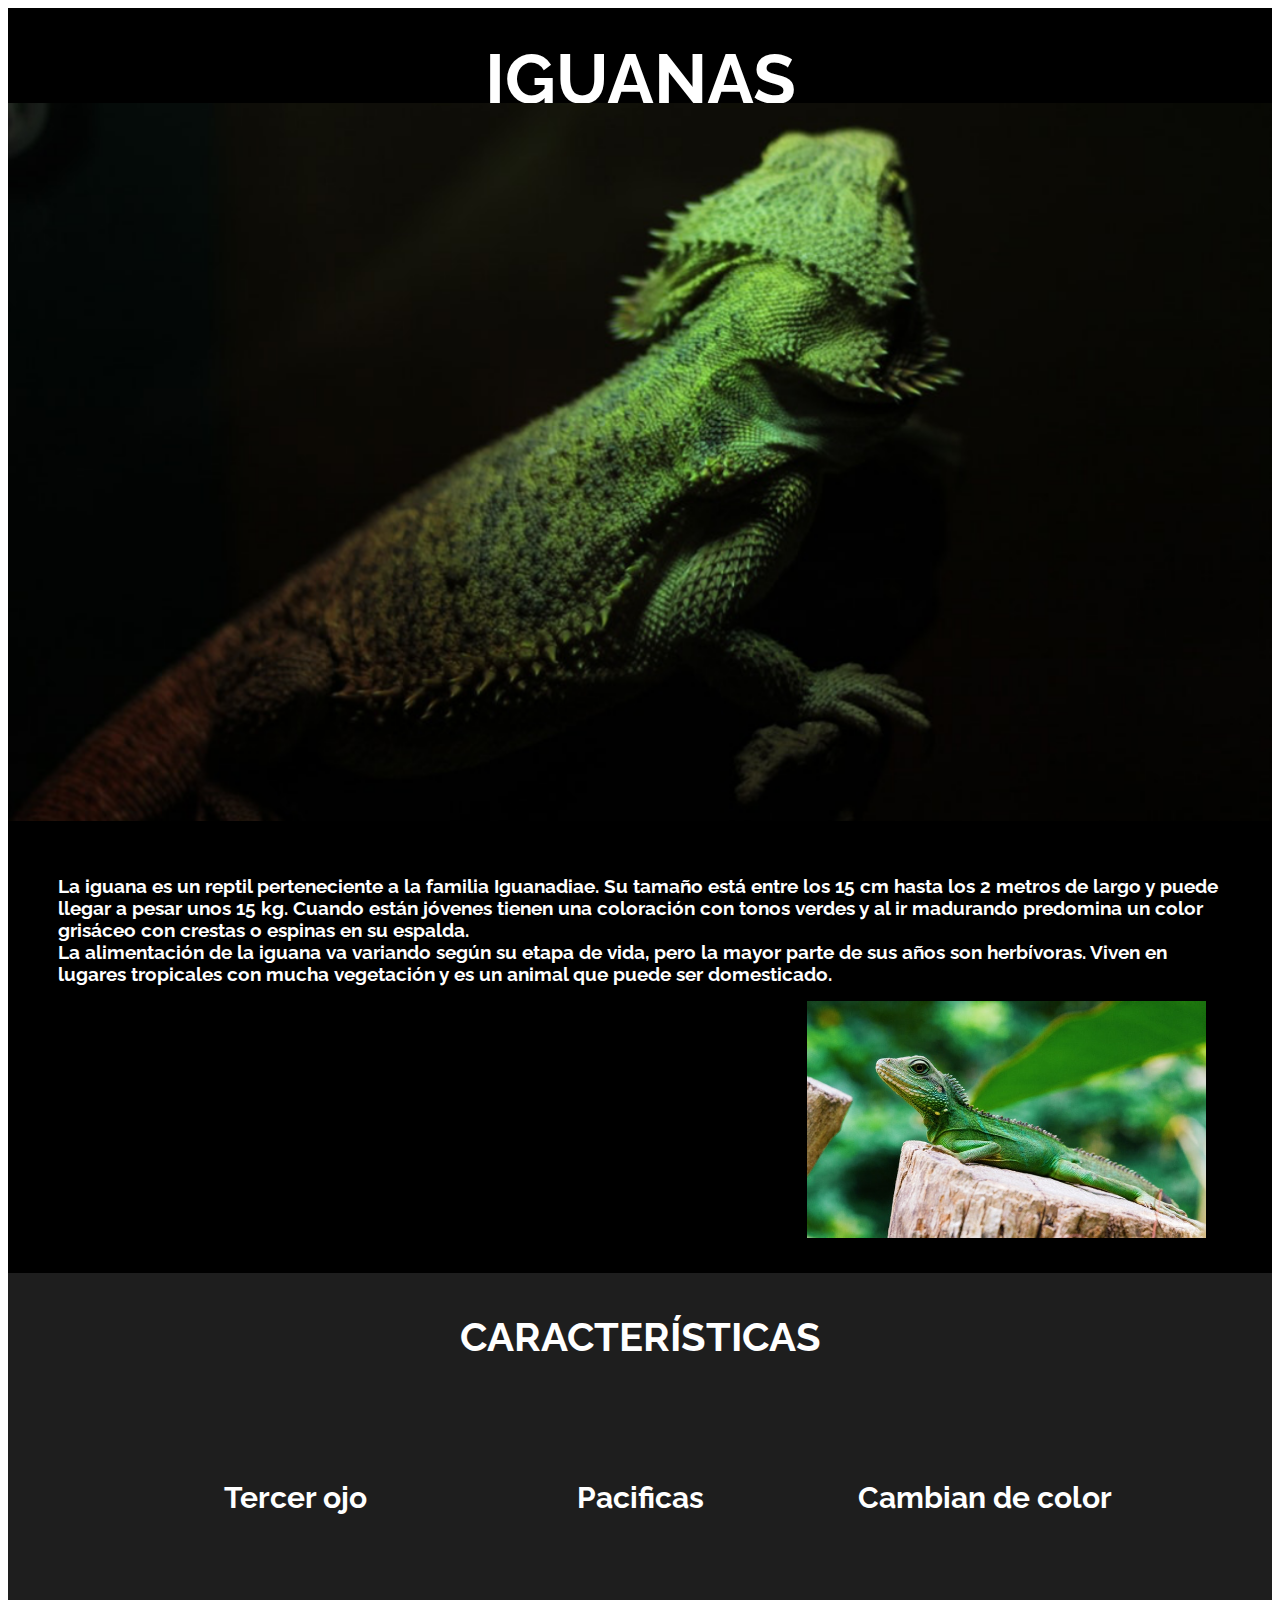
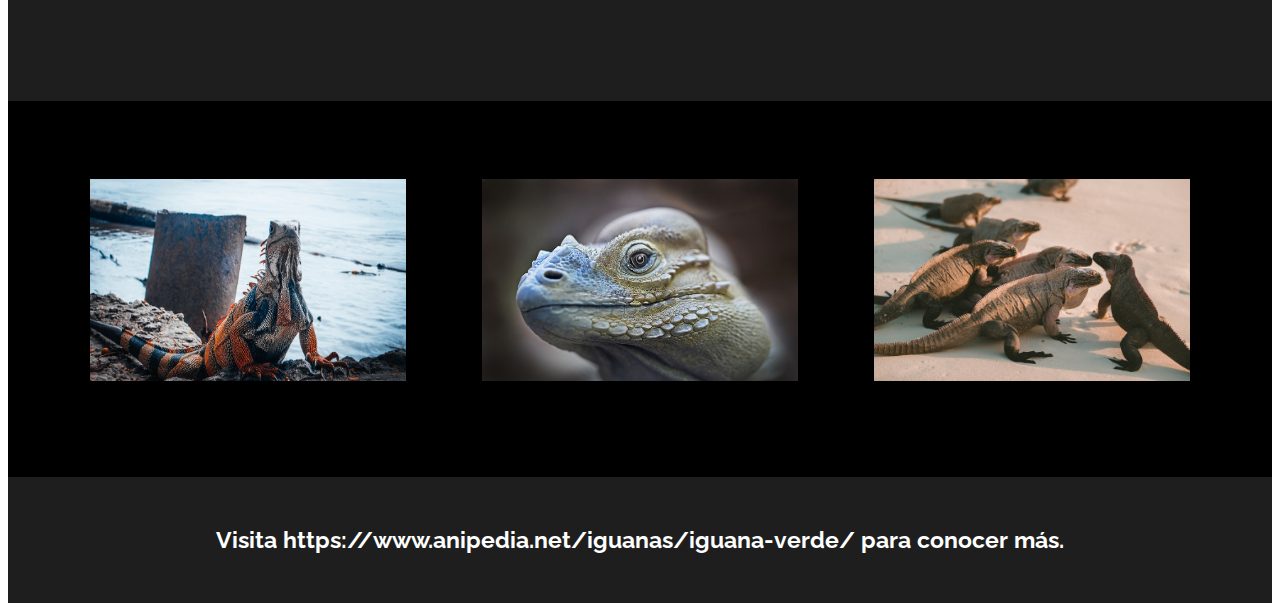
<file: Iguana/index.html>
<!DOCTYPE html>
<html lang="es
">
<head>
    <meta charset="UTF-8">
    <meta name="viewport" content="width=device-width, initial-scale=1.0">
    <title>IGUANA PAGE</title>  
    <meta name="author" content="Rosa Valenzuela Sanchez">
    <link href="https://fonts.googleapis.com/css2?family=Raleway:wght@300;500&display=swap" rel="stylesheet">
    <link rel="stylesheet" href="https://use.fontawesome.com/releases/v5.6.3/css/all.css"
    integrity="sha384-UHRtZLI+pbxtHCWp1t77Bi1L4ZtiqrqD80Kn4Z8NTSRyMA2Fd33n5dQ8lWUE00s/"
    crossorigin="anonymous">
    <link rel="stylesheet" href="assets/css/style.css">
</head>


<body>
    <header>
        <article class="inicio">
        <h1>IGUANAS</h1>
        </article>
    </header>
    

<section class="hero-section">
        <img src="assets/img/bg-header.jpg" alt="Iguana Mayor" width="100%">
</section>

<section class="contenedor"> <!---->
        <h3>La iguana es un reptil perteneciente a la familia Iguanadiae. Su tamaño está entre los 15 cm hasta los 2 metros de largo y puede llegar a pesar unos 15 kg. Cuando están jóvenes tienen una coloración con tonos verdes y al ir madurando predomina un color grisáceo con crestas o espinas en su espalda.</h4>
        
        <h3>La alimentación de la iguana va variando según su etapa de vida, pero la mayor parte de sus años son herbívoras. Viven en lugares tropicales con mucha vegetación y es un animal que puede ser domesticado. </h4>

    <div>
        <img class="foto1" src="assets/img/iguana-1.jpg" alt="Iguana 1">
    </div>
</section>

    <section class="caracteristica">
        
        <h1>CARACTERÍSTICAS</h1>

        <article class="evento2">
        <i class="far fa-eye fa-3x"></i>
        <h2>Tercer ojo</h2>
        </article>
        
        <article class="evento2">
        <i class="far fa-hand-peace fa-3x"></i>
        <h2>Pacificas</h2>
        </article>

        <article class="evento2">
        <i class="fas fa-paint-brush fa-3x"></i>
        <h2>Cambian de color</h2>
        </article>
    </section>
    

<section class="fotos">

    <article class="evento">
    <img src="assets/img/iguana-2.jpg" alt="Iguana 2" class="tamano">
    </article>

    <article class="evento">
    <img src="assets/img/iguana-3.jpg" alt="Iguana 2" class="tamano">
    </article>

    <article class="evento">
    <img src="assets/img/iguana-4.jpg" alt="Iguana 2" class="tamano">
    </article>
</section>

    
    <footer class="oscuro"> 
        <h2> Visita https://www.anipedia.net/iguanas/iguana-verde/ para conocer más.</h2>
    </footer>

</body>
</html>
</file>
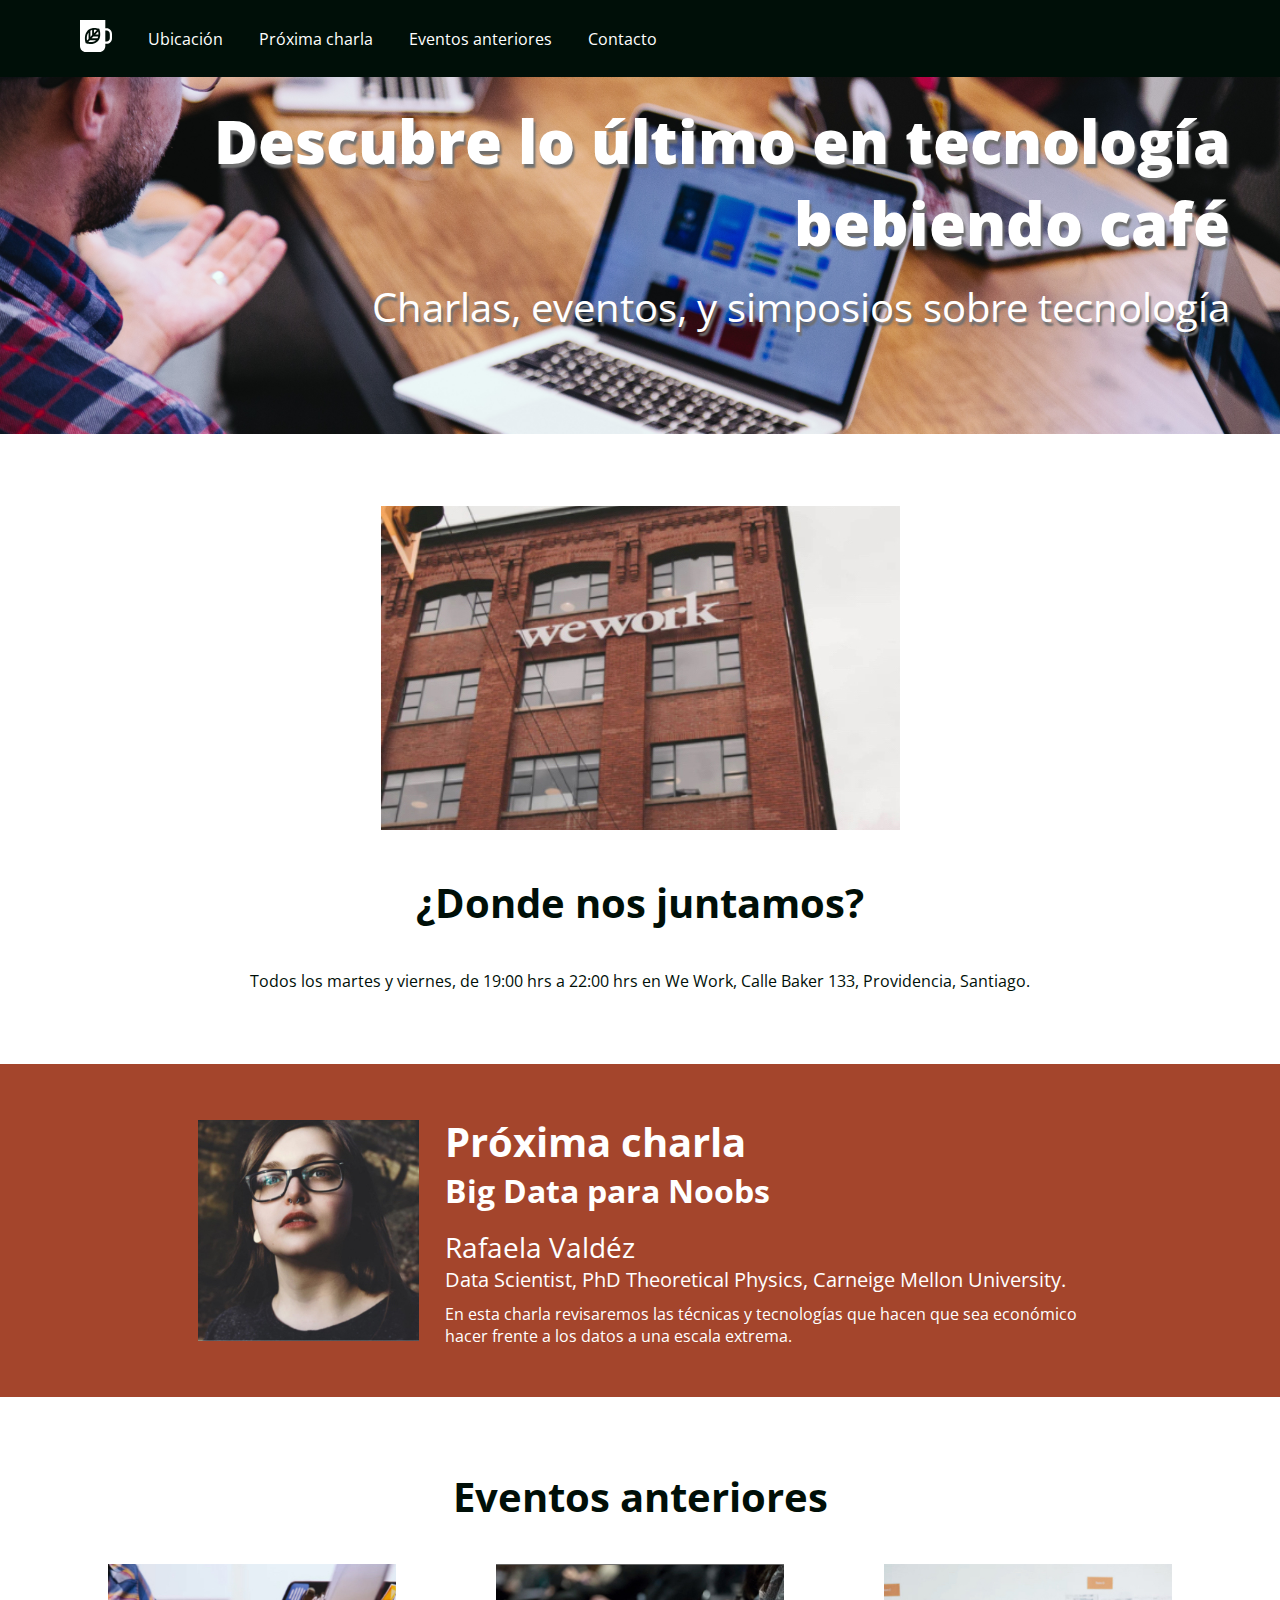
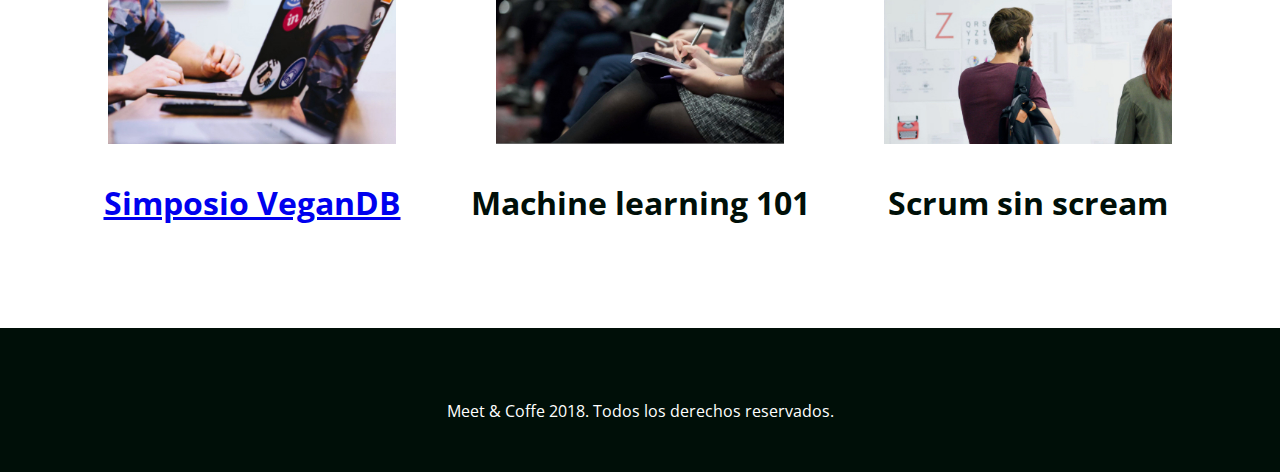
<file: meetandcoffe/index.html>
<!DOCTYPE html>
<html lang="es">
<head>
    <meta charset="UTF-8">
    <meta name="viewport" content="width=device-width, initial-scale=1.0">
    <title>Meet & Coffee</title>
    <link rel="shortcut icon" type="imagen/png" href="assets/img/favicon.png"/>    
    <meta name="author" content="Rosa Valenzuela Sanchez">
    <meta name="description" content="Comparte tus conocimientos tomando café">
    <meta name="keywords" content="charlas, eventos, simposios, tecnología, co-work">
    <link href="https://fonts.googleapis.com/css?family=Open+Sans:400,700,800" rel="stylesheet">
    <link rel="stylesheet" href="https://use.fontawesome.com/releases/v5.6.3/css/all.css"
    integrity="sha384-UHRtZLI+pbxtHCWp1t77Bi1L4ZtiqrqD80Kn4Z8NTSRyMA2Fd33n5dQ8lWUE00s/"
    crossorigin="anonymous">
    <link rel="stylesheet" href="assets/css/style.css">
</head>

<body>
    <nav class="oscuro">
        <ul>
            <li class="icono"><a href="#inicio">
                <svg xmlns="http://www.w3.org/2000/svg" viewBox="0 0 44 44"><path d="M11.8 26l-2.2 2.3c-.5-2.9-.7-7.5 2.2-11.2V26zm-.4 4.1c2.7.5 7.2.7 10.6-2.3h-8.5l-2.1 2.3zm5.3-16.2c-.8.2-1.7.5-2.4.9v8.5l2.4-2.6v-6.8zm2.5-.3v4.6l4-4.2c-1.1-.3-2.5-.5-4-.4zM16 25.2h8.1c.4-.8.7-1.7.9-2.6h-6.6L16 25.2zm28-6.1V25c0 4.3-3.3 7.8-7.4 7.8h-1.8v2.9c0 4.6-3.6 8.3-7.9 8.3h-19C3.6 44 0 40.3 0 35.7V0h34.8v11.4h1.8c4.1 0 7.4 3.5 7.4 7.7zm-16.2.9c.1-2.6-.4-5-.8-6.4-.2-.9-.4-1.4-.4-1.4s-.5-.2-1.4-.4c-1.4-.4-3.6-.9-6.1-.8-.8 0-1.7.1-2.5.3-.8.2-1.6.4-2.4.7-.9.4-1.7.8-2.5 1.5-.6.5-1.1 1-1.6 1.6-4.5 5.4-3.4 12.5-2.6 15.5.2.9.4 1.4.4 1.4s.5.2 1.4.4c2.8.8 9.6 2 14.7-2.7.6-.5 1.1-1.1 1.5-1.7.6-.8 1-1.7 1.4-2.6.3-.8.5-1.7.7-2.6.1-1.1.2-1.9.2-2.8zm13.2-.9c0-2.6-2-4.6-4.4-4.6h-1.8v15.1h1.8c2.4 0 4.4-2.1 4.4-4.6v-5.9zM21 20h4.4c0-1.6-.1-3-.4-4.2L21 20z"/></svg></a></li>   
            <li><a href="#ubicacion">Ubicación</a></li>
            <li><a href="#proxima-charla">Próxima charla</a></li>   
            <li><a href="#eventos">Eventos anteriores</a></li>
            <li><a href="#contacto">Contacto</a></li>
        </ul>
    </nav>  

   <header id="inicio" class="hero-section">
    <h1>Descubre lo último en tecnología bebiendo café</h1>
    <h2 class="subtitulo">Charlas, eventos, y simposios sobre tecnología</h2>
   </header> 

<section id="ubicacion">
    <img src="assets/img/we-work.jpg" alt="We work location">
    <h2>¿Donde nos juntamos?</h2>
    <p>Todos los martes y viernes, de 19:00 hrs a 22:00 hrs en We Work, Calle Baker 133, Providencia, Santiago.</p>
</section>    

<section id="proxima-charla" class="sweet-brown">
  <div class="centrado">
    <img src="assets/img/speaker.jpg" alt="speaker" class="charla-speaker">
    <div class="charla-texto">
        <h2>Próxima charla</h2>
        <h3>Big Data para Noobs</h3>
        <h4>Rafaela Valdéz</h4>
        <h5>Data Scientist, PhD Theoretical Physics, Carneige Mellon University.</h5>
        <p>En esta charla revisaremos las técnicas y tecnologías que
            hacen que sea económico hacer frente a los datos a una
            escala extrema.</p>
    </div>
  </div>    
</section>

<section id="eventos">
    <h2>Eventos anteriores</h2>
    <article class="evento">
        <img src="assets/img/simposio-vegan.jpg" alt="Events simposio vegan">
        <h3><a href="evento01.html">Simposio VeganDB</a></h3>   
    </article>

    <article class="evento">
        <img src="assets/img/machine-learning.jpg" alt="machine-learning">
        <h3>Machine learning 101</h3>
    </article>

    <article class="evento">
        <img src="assets/img/scrum-sin-scream.jpg" alt="scrum-sin-scream">
        <h3>Scrum sin scream</h3>
    </article>
</section> 

<footer id="contacto" class="oscuro"> 
    <a href="https://github.com"><i class="fab fa-github-square fa-5x"></i></a>  
    <a href="https://twitter.com"><i class="fab fa-twitter-square fa-5x"></i></a>  
    <a href="https://www.linkedin.com/"><i class="fab fa-linkedin fa-5x"></i></a>  
    <p>Meet & Coffe 2018. Todos los derechos reservados.</p>
</footer>
</body>
</html></html>
</file>
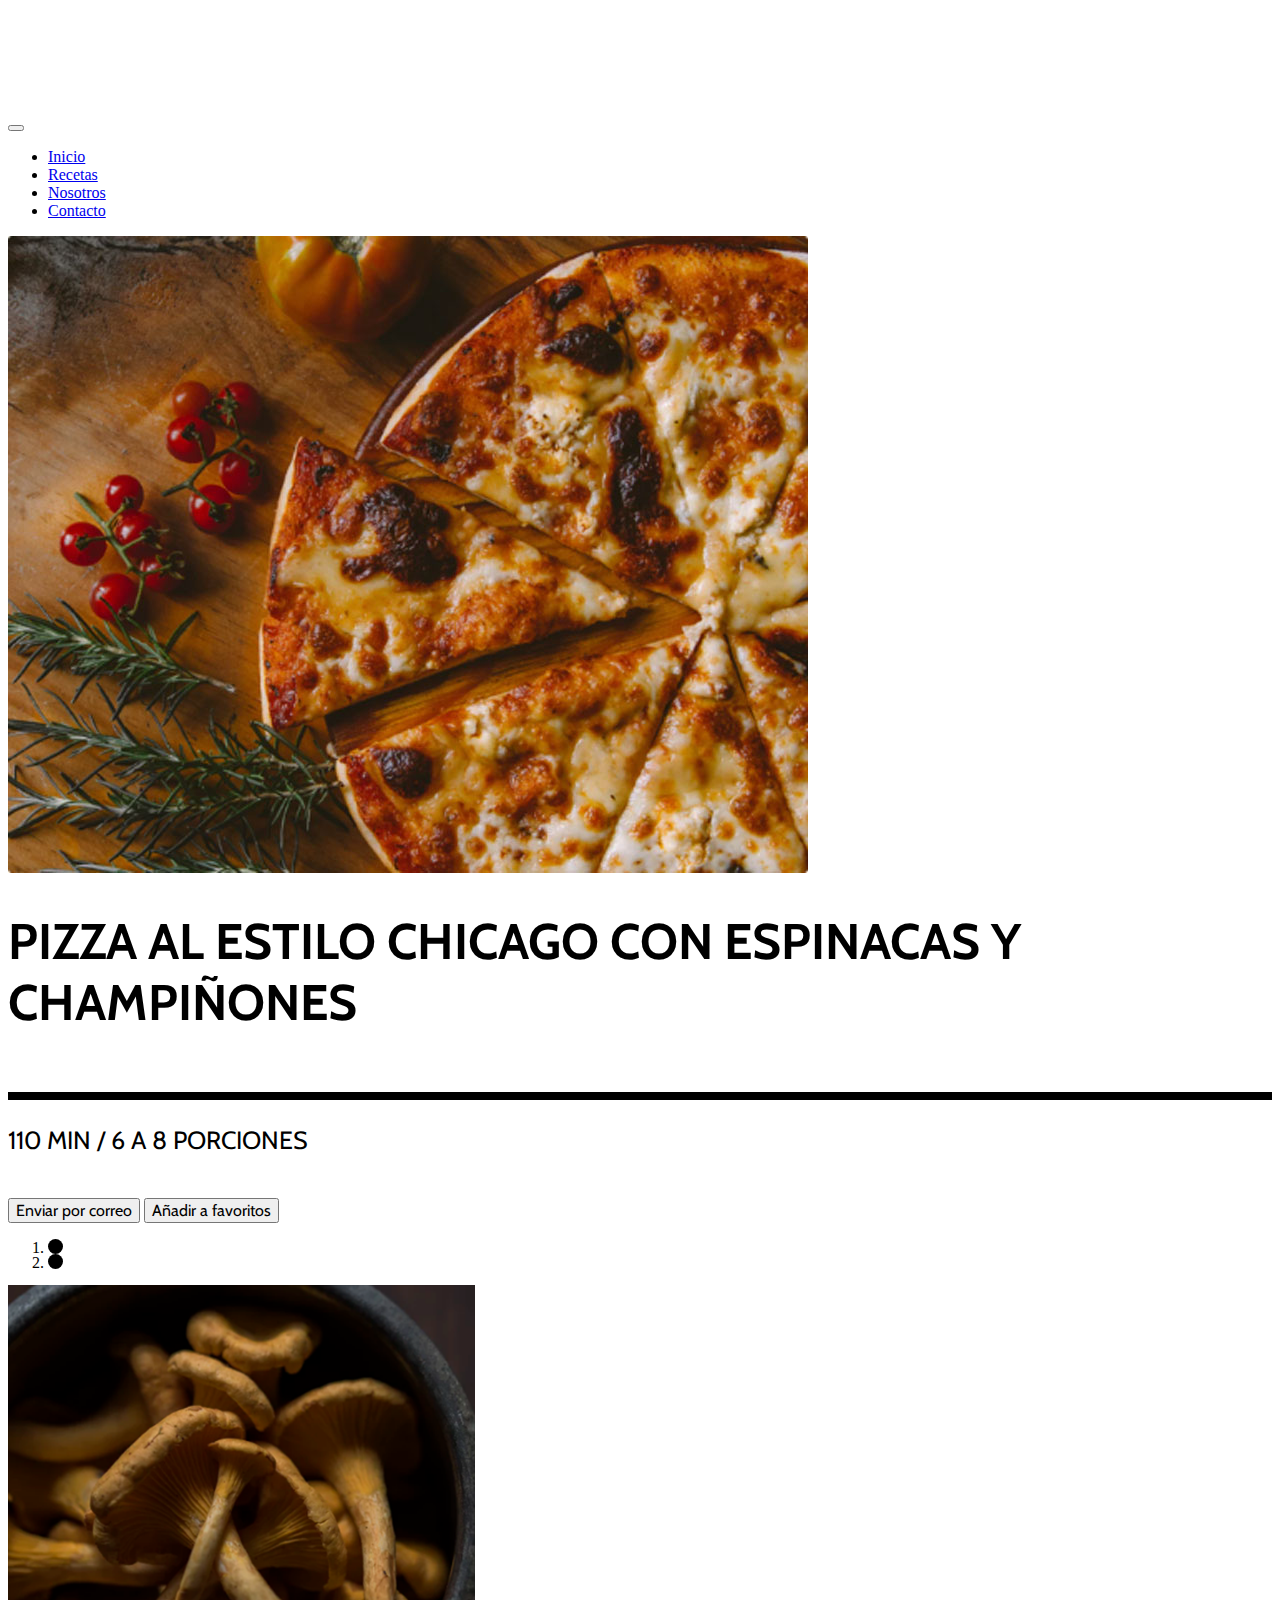
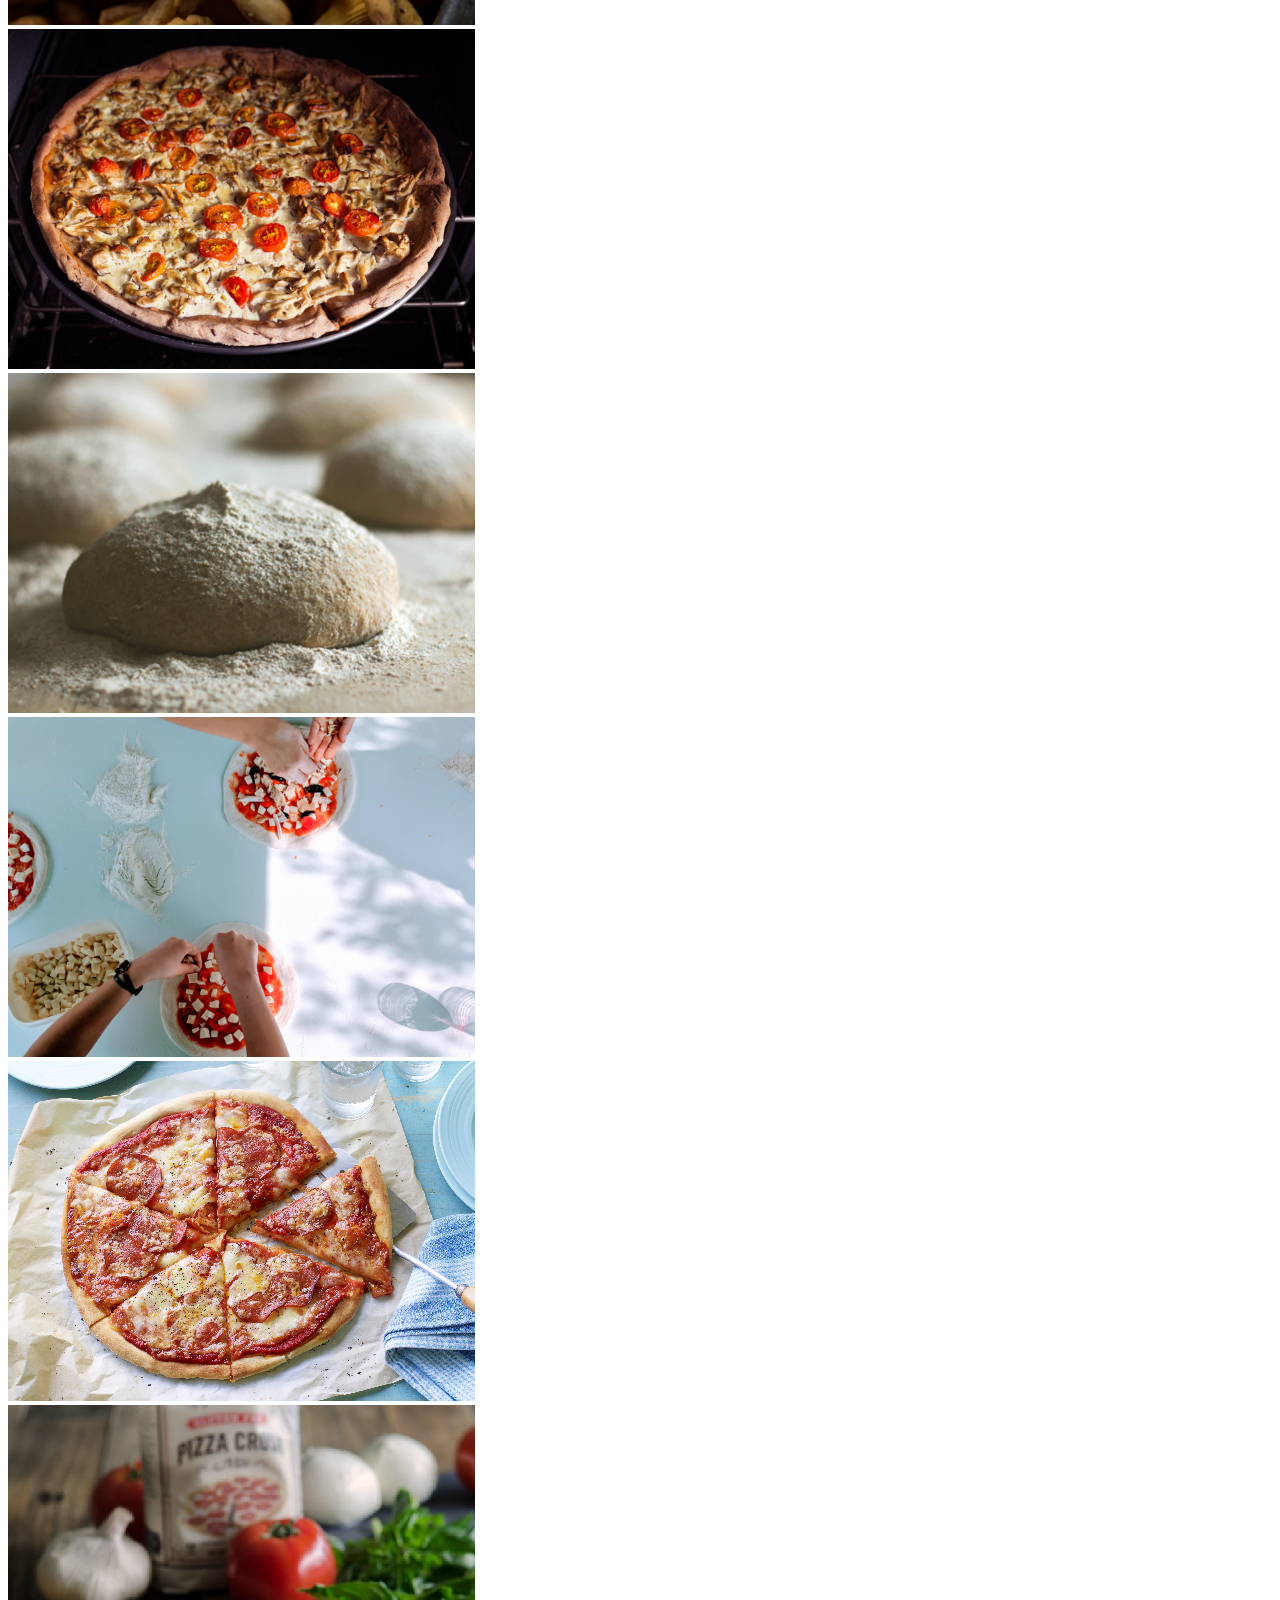
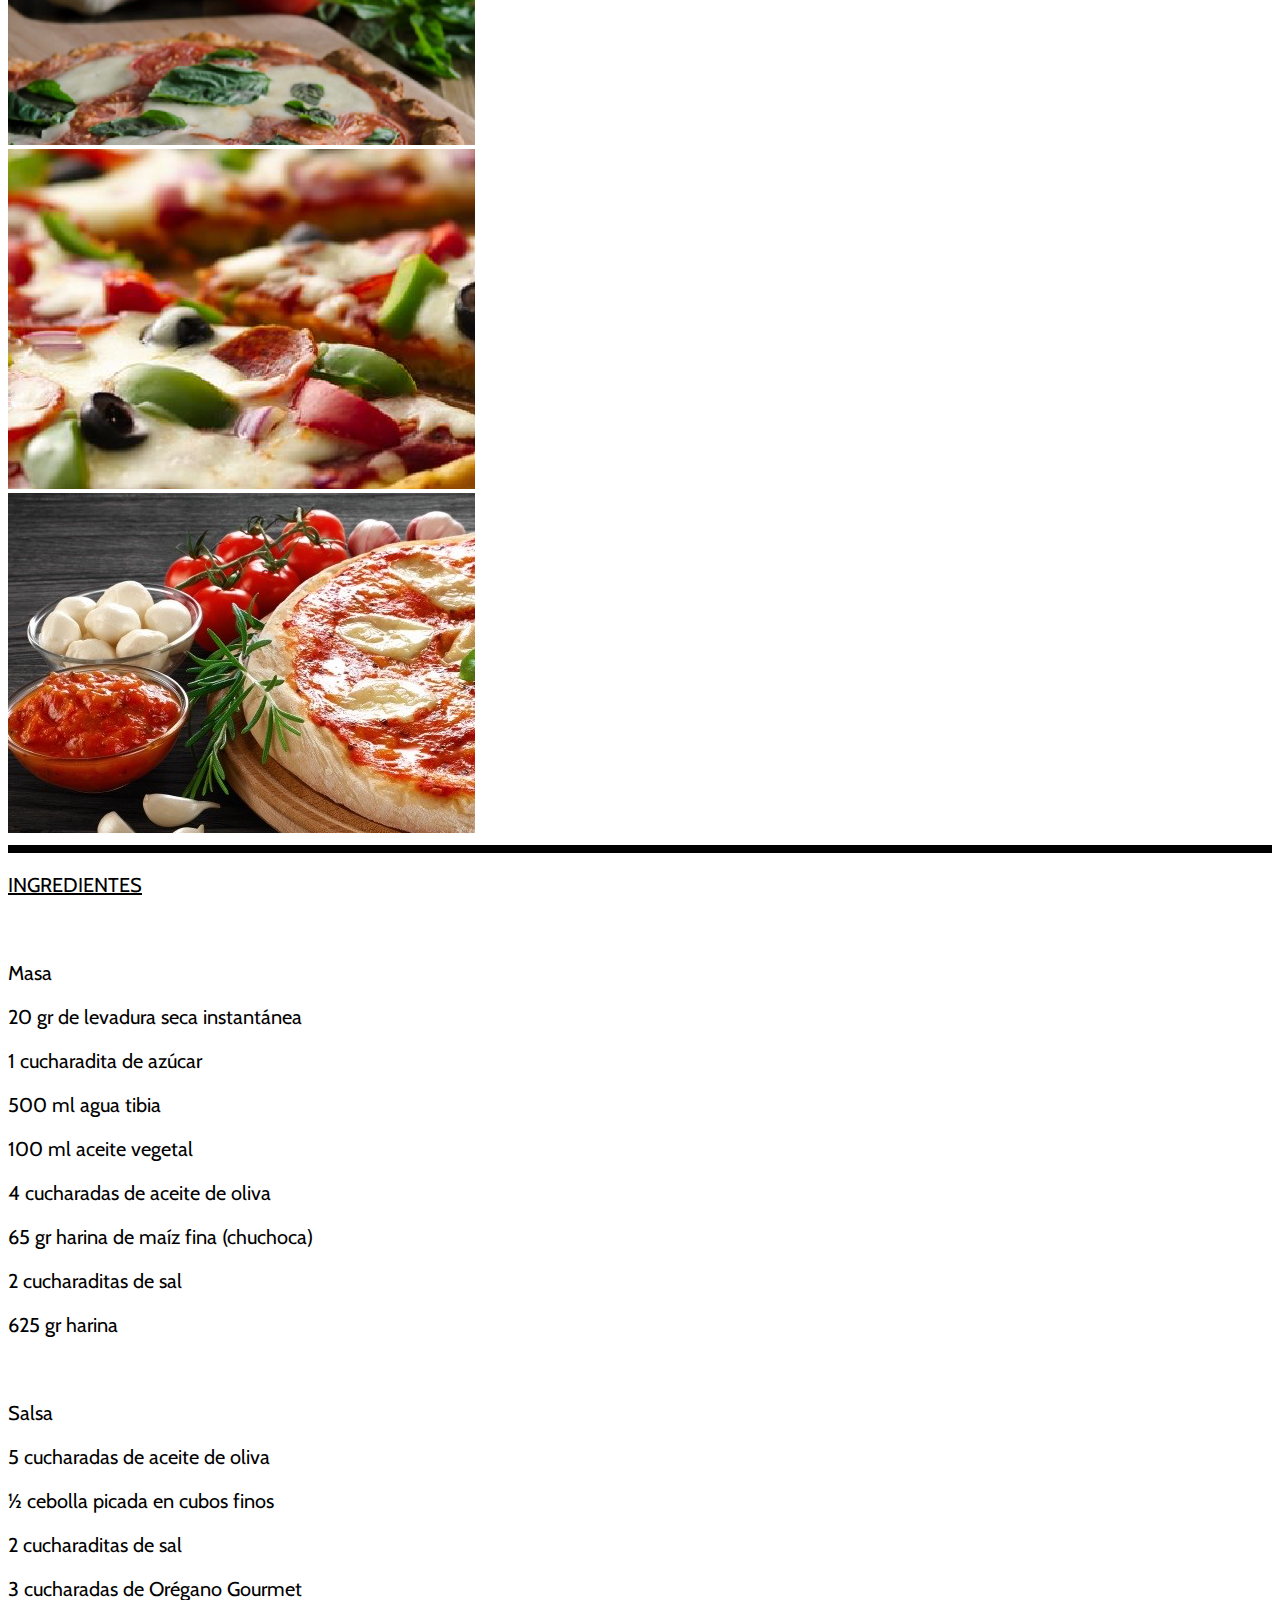
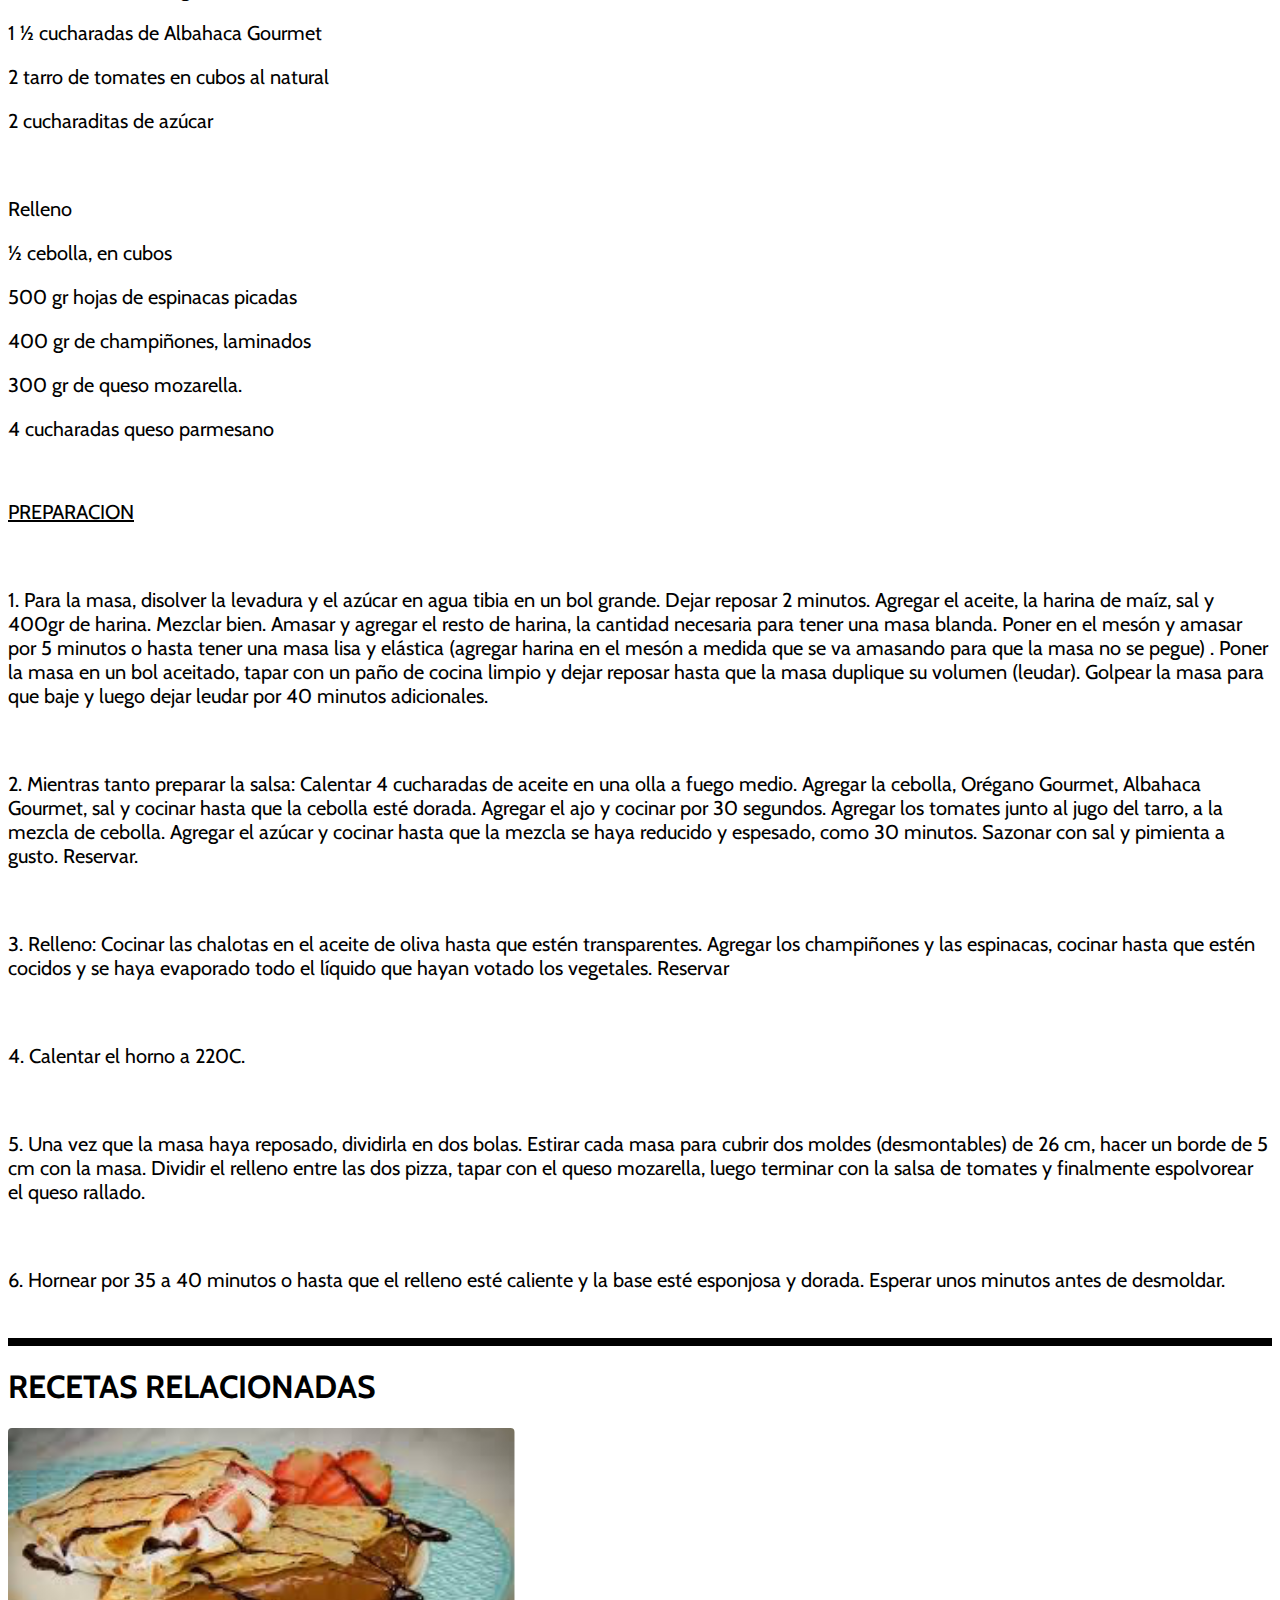
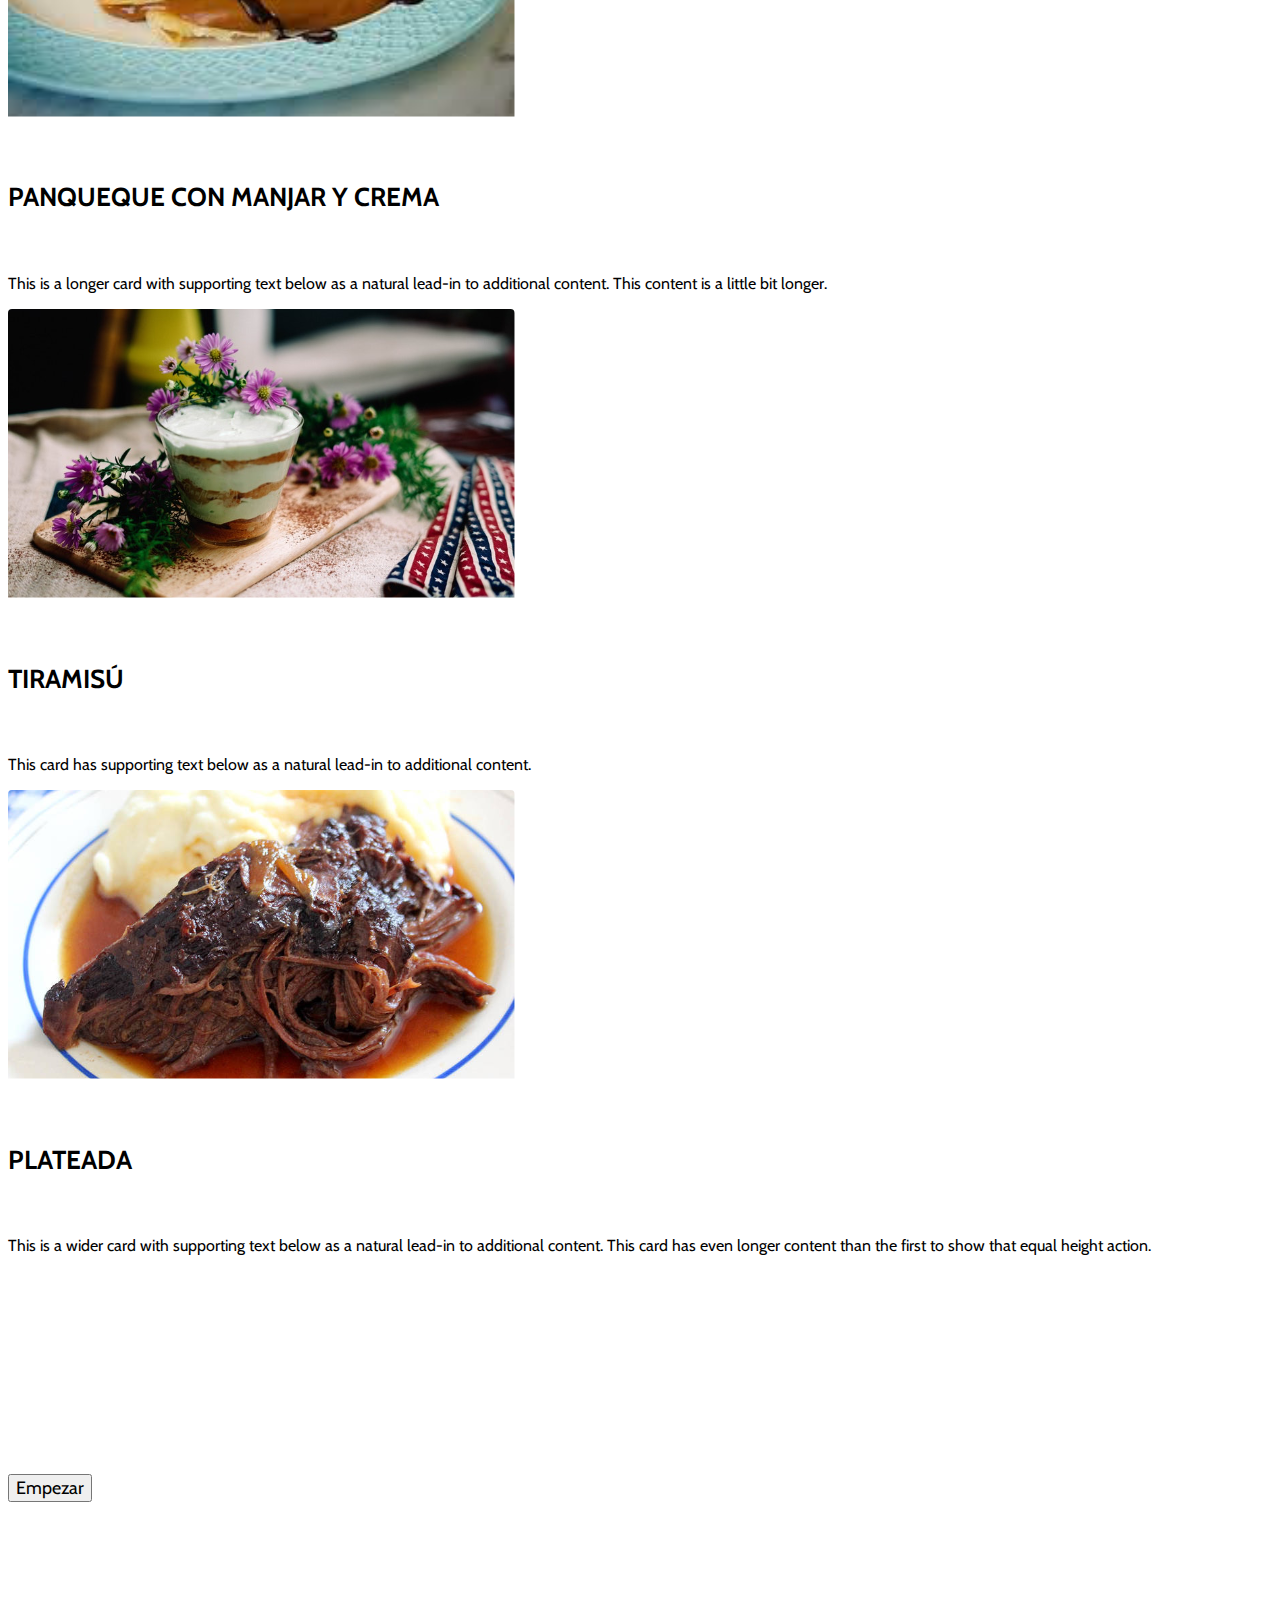
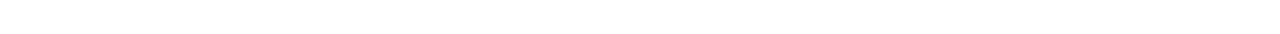
<file: Ricomida/index.html>
<!DOCTYPE html>
<html lang="es" dir="ltr">
  <head>
    <meta charset="UTF-8" />
    <meta name="viewport" content="width=device-width, initial-scale=1.0, shrink-to-fit=no">
    <title> RICOMIDA </title>

    <!---CSS de Bootstrap 4.5.3-->
    <link rel="stylesheet" href="https://cdn.jsdelivr.net/npm/bootstrap@4.5.3/dist/css/bootstrap.min.css"
      integrity="sha384-TX8t27EcRE3e/ihU7zmQxVncDAy5uIKz4rEkgIXeMed4M0jlfIDPvg6uqKI2xXr2"
      crossorigin="anonymous"/>

    <!---Font Google-->
    <link href="https://fonts.googleapis.com/css2?family=Cabin:wght@400;700&display=swap"
      rel="stylesheet"/>
    <link href="https://fonts.googleapis.com/css2?family=Lobster&display=swap"
      rel="stylesheet"/>

    <link rel="stylesheet" href="assets/CSS/style.css" />

    <script
      src="https://code.jquery.com/jquery-3.5.1.slim.min.js" integrity="sha384-DfXdz2htPH0lsSSs5nCTpuj/zy4C+OGpamoFVy38MVBnE+IbbVYUew+OrCXaRkfj" crossorigin="anonymous"
    ></script>

  <!--Jquery-->
<script>
  $(function () {
    // tooltip
    $('[data-toggle="tooltip"]').tooltip()
    // carousel
    $('.carousel').carousel()
    //alerta
    $("#enviarporcorreo").click(
      function() {
        alert("El Correo fue enviado correctamente")
      }
    ) 
    $('.subra').on("dblclick", function(){
      $(this).addClass('rojo');
    })
    $('.card-title').on("click", function(){
      $('.card-text').toggle()
    })
})
</script>

  </head>

  <body>

    <nav class="navbar navbar-expand-lg text-white bg-dark navbar-dark fixed-top pl-5">
      <div class="container-fluid">
        <p class="nav-titulo mt-2"> Ricomida </p>
        <a class="navbar-brand" href="#" class="img-responsive" alt="Ricomida"></a>

        <button class="navbar-toggler" type="button" data-toggle="collapse" data-target="#navbarNav" aria-controls="navbarNav" aria-expanded="false" aria-label="Toggle navigation">
          <span class="navbar-toggler-icon"></span>
        </button>

        <div class="collapse navbar-collapse" id="navbarNav">
          <ul class="navbar-nav ml-auto">
            <li class="nav-item">
              <a class="nav-link text-white" href="#about">Inicio</a>
            </li>
            <li class="nav-item">
              <a class="nav-link text-white" href="#work">Recetas</a>
            </li>
            <li class="nav-item">
              <a class="nav-link text-white" href="#work">Nosotros</a>
            </li>
            <li class="nav-item">
              <a class="nav-link text-white" href="#contact">Contacto</a>
            </li>
          </ul>
        </div>
      </div>
    </nav>

  <header class="hero pt-5">
      <div class="container pt-3">

        <div class="row pt-5">
          
          <div class="col-lg-6">  
          <img class="height2" src="assets/img/principal.jpg">
          </div>
        
          <div class="col-lg-6">
          <h1 class="titulo display-5 font-weight-bold text-left my-3">PIZZA AL ESTILO CHICAGO CON ESPINACAS Y CHAMPIÑONES</h1>
          <br>
          <hr size="8px" color="black"/>
          <p class="tiempo my-3 text-left font-weight-bold">110 MIN / 6 A 8 PORCIONES</p>
      <br/>
      <button id="enviarporcorreo" type="button" class="btn btn-outline-secondary btn-sm text-dark" data-toggle="tooltip" data-placement="bottom" title="Presiona para enviar a tu correo">
          Enviar por correo
      </button>

      <button type="button" class="btn btn-outline-secondary btn-sm ml-3 text-dark" data-toggle="tooltip" data-placement="right" title="Agrega esta receta s tus favoritos">
        Añadir a favoritos
      </button>
    </div>
    </div>
      </div>    
      </div>  
  </header>



<section>
  <div class="d-none d-sm-block d-sm-none d-md-block">
  <div class="container my-5 py-3 ">

  <div id="blogCarousel" class="carousel slide" data-ride="carousel">
    <ol class="carousel-indicators">
      <li data-target="#blogCarousel" data-slide-to="0" class="active"></li>
      <li data-target="#blogCarousel" data-slide-to="1"></li>
    </ol>
    <div class="carousel-inner">
      <div class="carousel-item active text-center">
        <div class="row">
          <div class="col-3">
            <img class="card-img-top" src="assets/img/slider-1.png" alt="Champiñones">
          </div>
          <div class="col-3">
            <img class="card-img-top" src="assets/img/slider-2.png" alt="Pizza a la piedra">
          </div>
          <div class="col-3">
            <img class="card-img-top" src="assets/img/slider-3.png" alt="Masa">
          </div>
          <div class="col-3">
            <img class="card-img-top" src="assets/img/slider-4.png" alt="Elaborando">
          </div>
        </div>
      </div>

      <div class="carousel-item text-center">
        <div class="row">
          <div class="col-3">
            <img class="card-img-top" src="assets/img/slider-5.png" alt="Cortes">
          </div>
          <div class="col-3">
            <img class="card-img-top" src="assets/img/slider-6.png" alt="Ingredientes">
          </div>
          <div class="col-3">
            <img class="card-img-top" src="assets/img/slider-7.png" alt="Preparado">
          </div>
          <div class="col-3">
            <img class="card-img-top" src="assets/img/slider-8.png" alt="Servido">
          </div>
        </div>
      </div>
    </div>
  </div>
</div>
</section>


<section>
  <div class="container">
  <hr size="8px" color="black"/>
  <div class="row pt-5 ingre text-left">
    
  <div class="text1 col-lg-6 text-left">  
    
    <p class="subra"> INGREDIENTES </p>
    <br>
    <p>Masa</p>
    <p>20 gr de levadura seca instantánea</p>
    <p>1 cucharadita de azúcar</p>
    <p>500 ml agua tibia</p>
    <p>100 ml aceite vegetal</p>
    <p>4 cucharadas de aceite de oliva</p>
    <p>65 gr harina de maíz fina (chuchoca)</p>
    <p>2 cucharaditas de sal</p>
    <p>625 gr harina</p>

    <br>
    <p>Salsa</p>
    <p>5 cucharadas de aceite de oliva</p>
    <p>½  cebolla picada en cubos finos</p>
    <p>2 cucharaditas de sal</p>
    <p>3  cucharadas de Orégano Gourmet</p>
    <p>1 ½ cucharadas de Albahaca Gourmet</p>
    <p>2 tarro de tomates en cubos al natural</p>
    <p>2 cucharaditas de azúcar</p>

    <br>
    <p>Relleno</p>
    <p>½  cebolla, en cubos</p>
    <p>500 gr hojas de espinacas picadas</p>
    <p>400 gr de champiñones, laminados</p>
    <p>300 gr de queso mozarella.</p>
    <p>4 cucharadas queso parmesano</p>
  </div>

  <br>
  <div class="text1 col-lg-6 text-left"> 
    <p class="subra"> PREPARACION </p>
    <br>
    <p> 1. Para la masa, disolver la levadura y el azúcar en agua tibia en un bol grande.  Dejar reposar 2 minutos. Agregar el aceite, la harina de maíz, sal y 400gr de harina.  Mezclar bien.  Amasar y agregar el resto de harina, la cantidad necesaria para tener una masa blanda. Poner en el mesón y amasar por 5 minutos o hasta tener una masa lisa y elástica (agregar harina en el mesón a medida que se va amasando para que la masa no se pegue) . Poner la masa en un bol aceitado, tapar con un paño de cocina limpio y dejar reposar hasta que la masa duplique su volumen (leudar).  Golpear la masa para que baje y luego dejar leudar por 40 minutos adicionales.</p>
    <br>
    <p> 2. Mientras tanto preparar la salsa: Calentar 4 cucharadas de aceite en una olla a fuego medio. Agregar la cebolla, Orégano Gourmet, Albahaca Gourmet, sal y cocinar hasta que la cebolla esté dorada. Agregar el ajo y cocinar por 30 segundos. Agregar los tomates junto al jugo del tarro, a la mezcla de cebolla. Agregar el azúcar  y cocinar hasta que la mezcla se haya reducido y espesado, como 30 minutos.  Sazonar con sal y pimienta a gusto. Reservar.</p>
    <br>
    <p> 3. Relleno: Cocinar las chalotas en el aceite de oliva hasta que estén transparentes. Agregar los champiñones y las espinacas, cocinar hasta que estén cocidos y se haya evaporado todo el líquido que hayan votado los vegetales. Reservar</p>
    <br>
    <p> 4. Calentar el horno a 220C.</p>
    <br>
    <p> 5. Una vez que la masa haya reposado, dividirla en dos bolas. Estirar cada masa para cubrir dos moldes (desmontables) de 26 cm, hacer un borde de 5 cm con la masa. Dividir el relleno entre las dos pizza, tapar con el queso mozarella, luego terminar con la salsa de tomates y finalmente espolvorear el queso rallado.</p>
    <br>
    <p> 6. Hornear por 35 a 40 minutos o hasta que el relleno esté caliente y la base esté esponjosa y dorada. Esperar unos minutos antes de desmoldar.</p>
  </div>
</div>
</div>
</section>

<br/>

<section class="recetas">
  <div class="container pb-5 text-left">
    <hr size="8px" color="black"/>
    <h1 class="text-center mb-3 pb-3 font-weight-bold">RECETAS RELACIONADAS</h1>

    <div class="card-deck">
      <div class="card">
        <img src="assets/img/recipe-card-1.png" class="card-img-top" alt="Panqueque">
        <div class="card-body">
          <h6 class="card-title font-weight-bold text-left">PANQUEQUE CON MANJAR Y CREMA</h6>
          <p class="card-text text-left">This is a longer card with supporting text below as a natural lead-in to additional content. This content is a little bit longer.</p>
        </div>
      </div>

      <div class="card">
        <img src="assets/img/recipe-card-2.png" class="card-img-top" alt="Tiramisu">
        <div class="card-body">
          <h6 class="card-title font-weight-bold text-left">TIRAMISÚ</h6>
          <p class="card-text text-left">This card has supporting text below as a natural lead-in to additional content.</p>
        </div>
      </div>

      <div class="card">
        <img src="assets/img/recipe-card-3.png" class="card-img-top" alt="Plateada">
        <div class="card-body">
          <h6 class="card-title font-weight-bold text-left">PLATEADA</h6>
          <p class="card-text text-left">This is a wider card with supporting text below as a natural lead-in to additional content. This card has even longer content than the first to show that equal height action.</p>
        </div>
      </div>
    </div>
  
</section>

<section class="newsletter bg-danger text-center pb-5 pt-5 mt-5">
    <br/>
    <br/>
    <p class="nues font-weight-bold text-center"> SUSCRÍBETE EN NUESTRO NEWSLETTER </p>
    <p class="segu text-center">y obtén las mejores recetas que tenemos en <span style="font-family: Lobster;">Ricomida</span></p>
    <br>
    <button type="button" class="btn btn-danger btn-lg btn-outline-light pl-5 pr-5 mb-5">Empezar</button>
    <br/>
    <br/>
</section>



<section>
  <footer class="bg-dark text-light p-2">
    <p class="nav-titulo pt-2"> Ricomida </p>
  </footer>
</section>



    <script
      src="https://cdn.jsdelivr.net/npm/popper.js@1.16.1/dist/umd/popper.min.js" integrity="sha384-9/reFTGAW83EW2RDu2S0VKaIzap3H66lZH81PoYlFhbGU+6BZp6G7niu735Sk7lN"
      crossorigin="anonymous"
    ></script>

    <script src="https://cdn.jsdelivr.net/npm/bootstrap@4.5.3/dist/js/bootstrap.min.js"
      integrity="sha384-w1Q4orYjBQndcko6MimVbzY0tgp4pWB4lZ7lr30WKz0vr/aWKhXdBNmNb5D92v7s"
      crossorigin="anonymous"
    ></script>
  </body>
</html>
</file>
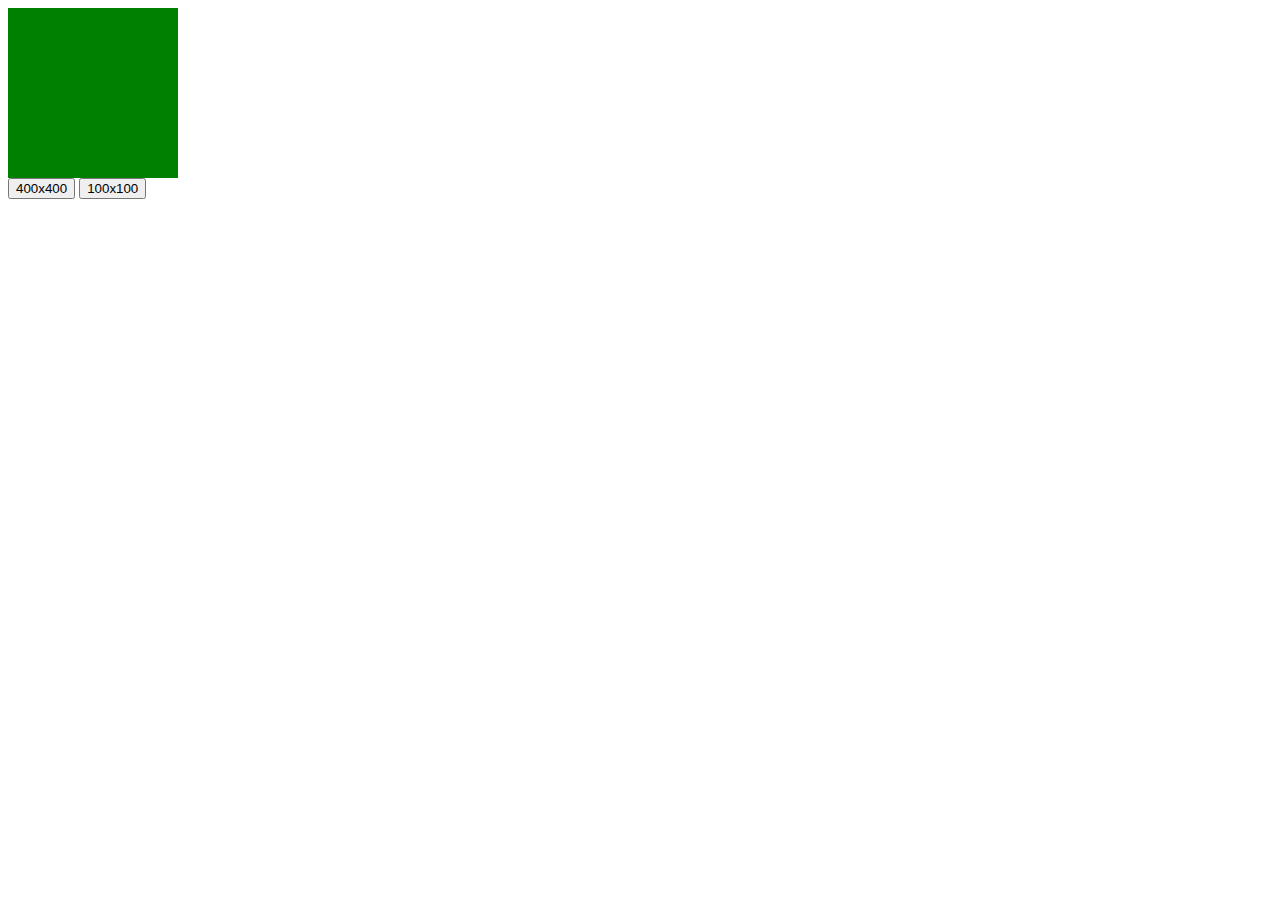
<file: DesafioJavascript/box-color-v2.html>
<!-- menu-top.html -->
<!DOCTYPE html>
<html lang="es">

<head>
    <meta charset="UTF-8">
    <meta name="viewport" content="width=device-width, initial-scale=1.0">
    <title> Desafio 5 </title>

    <style>
        #box {
            width: 170px;
            height: 170px;
            background-color: green;
        }
    </style>

</head>

<body id="body">
    <div id="box"></div>
    <button id="boton1"> 400x400</button>
    <button id="boton2"> 100x100 </button>

    
    <script>

        var caja = document.getElementById ("box");
        var boton1 = document.getElementById('boton1');
        var boton2 = document.getElementById('boton2');

        
        boton1.addEventListener ('click', function() {
            dimension1("400x400");
        });

        boton2.addEventListener ('click', function() {
            dimension2("100x100");
        });

        function dimension1 () {
            caja.style.width = "400px";
            caja.style.height = "400px";
        }

        function dimension2 () {
            caja.style.width = "100px";
            caja.style.height = "100px";
        }

    </script>

</body>

</html>
</file>
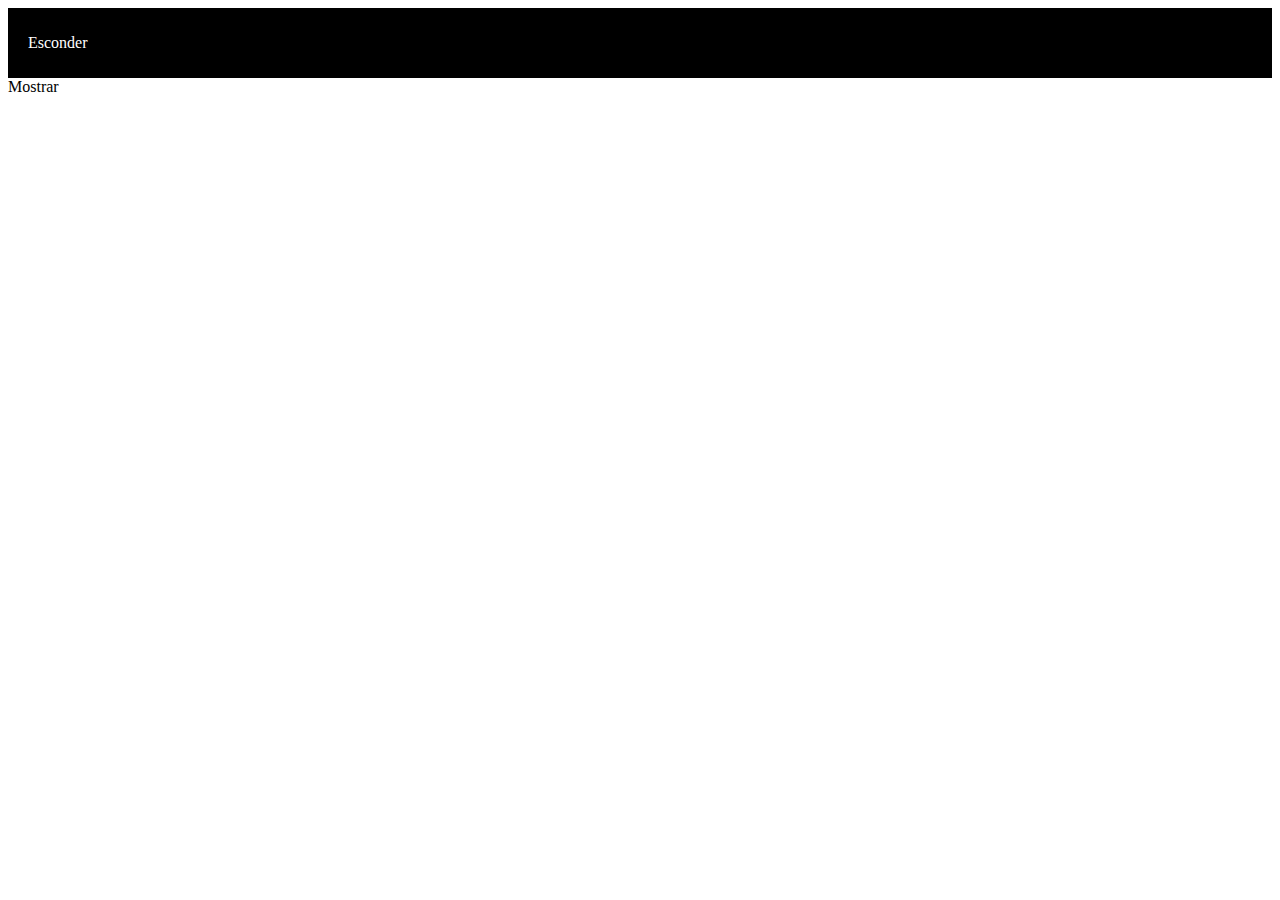
<file: DesafioJavascript/menu-top-v2.html>
<!-- menu-top.html -->
<!DOCTYPE html>
<html lang="es">

<head>
    <meta charset="UTF-8">
    <meta name="viewport" content="width=device-width, initial-scale=1.0"> 
    <title> Desafio 4 </title>

    <style>
        nav {
            height: 70px;
            background-color: black;
            color: white;
            padding: 0px;
            line-height: 70px;
            padding-left: 20px;
        }

        nav.hide {
            display: none;
        }
    </style>
</head>

<body>
    <nav id="nav">
        <a onclick="document.getElementById('nav').classList.add('hide');"> Esconder </a>
    </nav>
        <a onclick="document.getElementById('nav').classList.remove('hide');"> Mostrar </a>

</body>

</html>
</file>
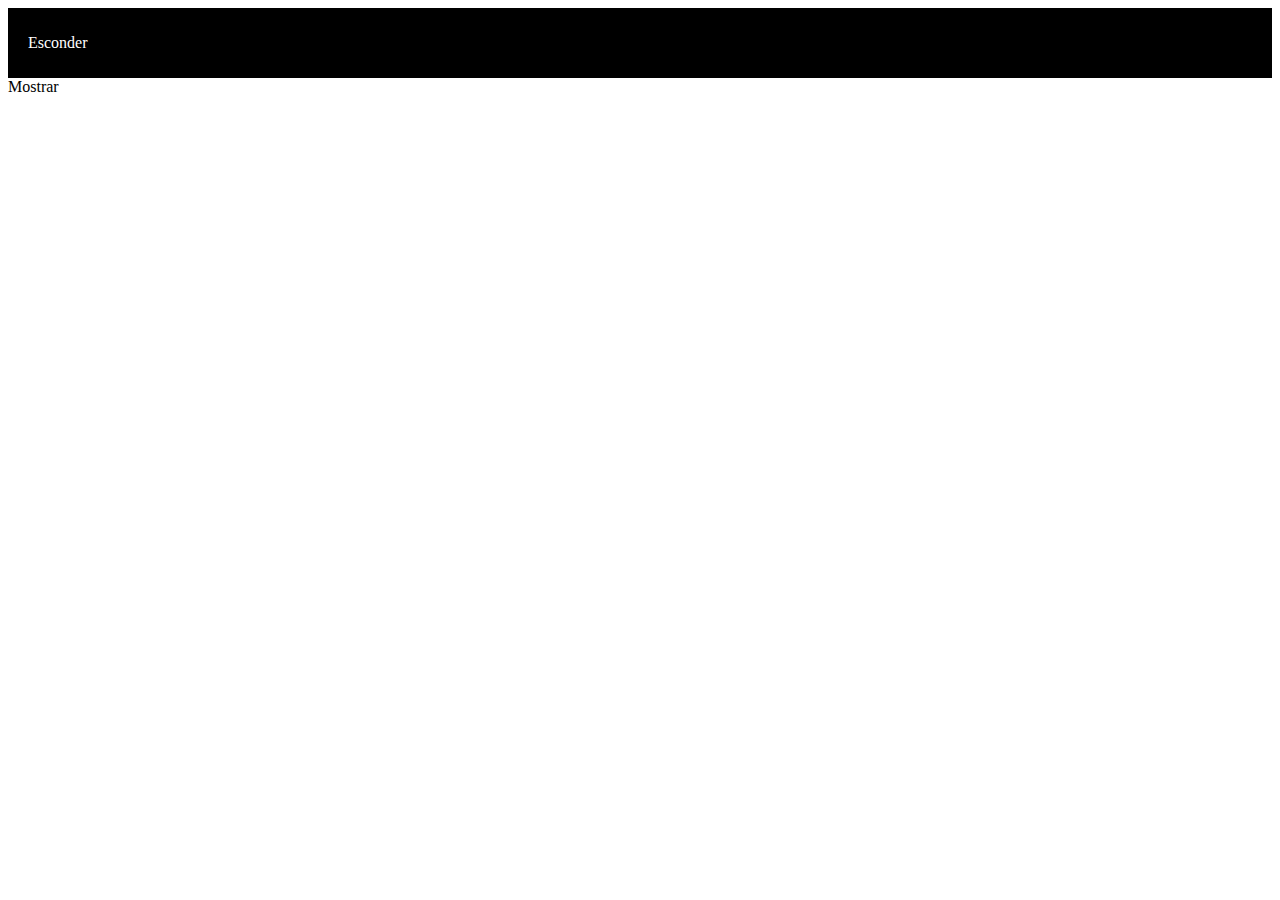
<file: DesafioJavascript/menu-top.htm>
<!-- menu-top.html -->
<!DOCTYPE html>
<html lang="es">

<head>
    <meta charset="UTF-8">
    <meta name="viewport" content="width=device-width, initial-scale=1.0"> 
    <title> Desafio 3 </title>

    <style>
        nav {
            height: 70px;
            background-color: black;
            color: white;
            padding: 0px;
            line-height: 70px;
            padding-left: 20px;
        }

        nav.hide {
            display: none;
        }
    </style>
</head>

<body>
    <nav id="nav">
        <a onclick="document.getElementById('nav').classList.add('hide');"> Esconder </a>
    </nav>
        <a onclick="document.getElementById('nav').classList.remove('hide');"> Mostrar </a>

</body>

</html>
</file>
<file: Iguana/assets/css/style.css>
body * {
    margin: 0;
    border: 0;
}

.inicio {
    background-color: #000000;
    color: #ffffff;
    text-align: center;
    font-family: 'Raleway';
    font-weight: 500;
    height: 35px;
    padding: 30px;
    font-size: 35px;
} 

.hero-section {
    background-size: cover;
    background-color: #000000;
}

.contenedor {
    font-family: 'Raleway';
    font-weight: 300;
    text-align: left;
    background-color: #000000;
    color: #ffffff;
    padding: 50px;
    height: 348px;
    font-size: 16px;
    margin top: 30px;
} 


.foto1 {
    width: 399px;
    height: 237px;
    margin: 1em 1em 4em 1em;
    float: right;
} 


.caracteristica {
    background-color: #1e1e1e;
    color: #ffffff;
    text-align: center;
    font-family: 'Raleway';
    font-weight: 300;
    padding: 40px;
    height: 348px;
    font-size: 20px;
}


.evento2 {
    display: inline-block;
    width: 15em;
    height: 20px;
    margin: 6em 1em 4em 1em;
    vertical-align: middle;
}



.fotos {
    background-color: #000000;
    color: #ffffff;
    text-align: center;
    font-family: 'Raleway';
    padding: 10px;   
}

.evento {
    display: inline-block;
    vertical-align: middle;
    padding: 4px;
    height: 348px;
}

.tamano {
    width: 316px;
    height: 202px;
    margin: 4em 2em 2em 2em;
    display: inline-block;
}

.oscuro {
    text-align: center;
    font-weight: 300;
    font-size: 15px;
    background-color: #1e1e1e;
    color: #ffffff;
    font-family: 'Raleway';
    padding: 50px 40px 50px 40px;
    border: 10px;
    
}
</file>
<file: meetandcoffe/assets/css/style.css>
body { 
    text-align: center;
    color: #000f08;
    margin: 0;
    font-family: 'Open Sans', sans-serif;
    }
    
    body * {
       margin: 0;
       border: 0;
       padding: 0;
    }
    
    h1 {
       font-weight: 800;     
       font-size: 3.75em;
       margin-bottom: 0.25em;
    }
    
    h2{
       font-weight: 700; 
       font-size: 2.5em;
    }
    
    h3{
        font-size: 2em;
    }
    
    h4{
        font-size: 1.75em;
    }
    
    h5{
        font-size: 1.25em;
    }
    
    .subtitulo, h4, h5 {
        font-weight: 400;
    }
    
    #ubicacion h2 {
        margin: 1em auto;
    } 
    
    .sweet-brown h3, .sweet-brown h5 {
        margin-bottom: 0.5em;
    }
    
    #eventos h2 {
        margin-bottom: 1em;
    }
    
    #eventos h3 {
        margin: 1em auto;
    }
    
    .oscuro {
    background: #000f08; 
    color: #ffffff;    
    }
    
    .oscuro a {
    color: #ffffff;
    text-decoration: none;
    }
    
    .sweet-brown{
    text-align: left;
    background: #a4452c;
    color: #ffffff ;
    padding: 3.125rem;
    white-space: nowrap;
    }
    
    .hero-section {
        text-align: right;
        background-image: url('../img/bg-hero.png');
        background-repeat: no-repeat;
        background-size: cover;
        color: #ffffff;
        text-shadow: 0.125em 0.25em 0.125em #707070;
        padding: 6.25rem 3.125rem;
    }
    
    section, footer {
        margin-top: 4.5rem;
    }
    
    footer{
        padding: 3.125rem;
    }
    
    .centrado {
        width: 75%;
        margin: 0 auto;
    }
    
    .charla-speaker, .charla-texto, .evento {
        display: inline-block;
    }
    
    .charla-speaker {
        width: 25%;
        vertical-align: middle;
    }
    
    .charla-texto {
        width: 72.5%; 
        vertical-align: middle;
        margin-left: 2.5%;
        white-space: normal;
    }
    .evento {
        width: 30%;
    }
    
    .evento img {
        width: 75%;
    }
    nav {
        text-align: left;
        padding: 1.25rem 4rem;
        position: fixed;
        width: 100vw;
    }
    
    nav ul {
        list-style-type: none;
    }
    
    nav ul li{
        display: inline-block;
        margin: 0 1em;
        vertical-align: middle;
    }
    
    .icono {
        width: 2rem;
    }
    
    .icono svg {
        fill: #ffffff;
    }
    
    footer i {
        margin: 0 0.25em 0.5em 0.25em;
    }

    .center {
    text-align: justify;
    color: #000f08;
    margin: 20em;
    font-family: 'Open Sans';
    }

    .main-margin {
        text-align: justify;
        margin: 0px 120px;
        font-weight: 400;     
        font-size: 1.15em;
        padding: 4rem;
    }
    
    main p, .margin-tit  {
        margin: 30px 90px;
        width: 75%;
        margin-top: 1em;
    }

    .margin-tit  {
        font-weight: 800; 
    }

    .centrado-h2 {
        padding: 30px 90px;
        text-align: justify;
        font-weight: 800; 
    }
</file>
<file: Ricomida/assets/CSS/style.css>
.body {
  font-family: "Cabin", sans-serif;
}

.nav-titulo {
  font-family: "Lobster", cursive;
  font-size: 35px;
  text-align: center;
  color: #ffffff;
}

.btn-outline-secondary {
  font-family: "Cabin", sans-serif;
  font-size: 16px;
}


.height2 {
  text-align: center;
  max-width: 100%;
}

.titulo {
  font-size: 50px;
  font-family: "Cabin", sans-serif;
}

.tiempo {
  font-size: 25px;
  font-family: "Cabin", sans-serif;
}

.carousel-indicators {
  top: 190px;
}

.carousel-indicators li {
  width: 15px;
  height: 15px;
  border-radius: 50%;
  background-color: #000000;
}      

.ingre {
  font-family: "Cabin", sans-serif;
}

.subra {
  text-decoration: underline;
}

.rojo {
  color: red;
}

.nues {
  color: #ffffff;
  font-size: 30px;
  font-family: "Cabin", sans-serif;
}

.segu {
  color: #ffffff;
  font-size: 23px;
  font-family: "Cabin", sans-serif;
}

.recetas {
  font-family: "Cabin", sans-serif;
}

.card-title {
  font-size: 26px;
  font-family: "Cabin", sans-serif;
}

.btn-outline-light {
  font-size: 18px;
  font-family: "Cabin", sans-serif;
}

.text1 {
  font-size: 20px;
}
</file>
